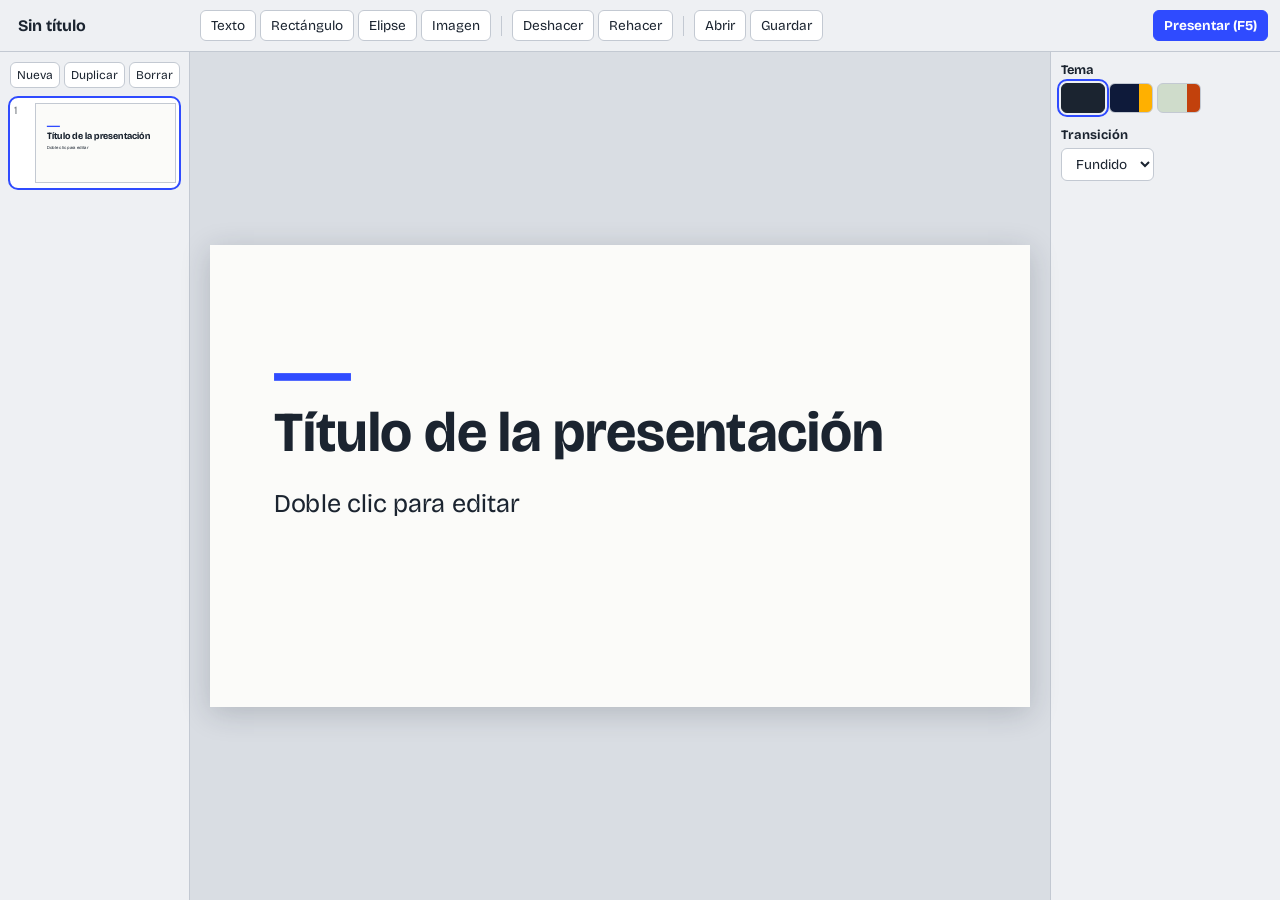
<file: index.html>
<!DOCTYPE html>
<html lang="es">
<head>
<meta charset="utf-8">
<meta name="viewport" content="width=device-width,initial-scale=1">
<title>Presentador</title>
<link rel="stylesheet" href="https://fonts.googleapis.com/css2?family=Bricolage+Grotesque:wght@400;700&display=swap">
<style>
:root{--bg:#d9dde3;--pan:#eef0f3;--ink:#1b2430;--line:#c3c9d2;--ui:#2f4bff;font-family:'Bricolage Grotesque',system-ui,sans-serif}
*{box-sizing:border-box}
html,body{height:100%;margin:0;background:var(--bg);color:var(--ink)}
body{display:grid;grid-template-rows:52px 1fr}
header{display:flex;align-items:center;gap:12px;padding:0 12px;background:var(--pan);border-bottom:1px solid var(--line)}
nav{display:flex;gap:4px;align-items:center;flex:1;overflow-x:auto}
#tit{font:inherit;font-weight:700;border:0;background:none;width:11em;padding:6px;border-radius:6px;color:inherit}
#tit:hover,#tit:focus{background:#fff}
button,select{font:inherit;font-size:.85rem;padding:6px 10px;border:1px solid var(--line);background:#fff;border-radius:6px;cursor:pointer;color:inherit;white-space:nowrap}
button:hover{border-color:var(--ui)}
:focus-visible{outline:2px solid var(--ui);outline-offset:2px}
button.on{background:var(--ink);color:#fff;border-color:var(--ink)}
.go{background:var(--ui);color:#fff;border-color:var(--ui);font-weight:700}
.sep{width:1px;height:20px;background:var(--line);margin:0 6px}
main{display:grid;grid-template-columns:190px 1fr 230px;min-height:0}
aside{background:var(--pan);overflow:auto;padding:10px}
#izq{border-right:1px solid var(--line)}
#der{border-left:1px solid var(--line)}
#acc{display:flex;gap:4px;margin-bottom:10px}
#acc button{padding:5px 6px;font-size:.75rem}
#centro{display:grid;place-items:center;padding:20px;min-width:0;min-height:0}
.lz{width:min(100%,calc((100vh - 92px)*16/9));aspect-ratio:16/9;box-shadow:0 6px 28px #1b243033}
.lz,.th{position:relative;overflow:hidden}
.capa{position:absolute;inset:0;overflow:hidden}
.mini{display:grid;grid-template-columns:18px 1fr;gap:4px;padding:6px 4px;border-radius:8px;cursor:pointer}
.mini.on{background:#fff;outline:2px solid var(--ui)}
.mini span{font-size:.7rem;opacity:.6}
.th{aspect-ratio:16/9;width:100%;pointer-events:none;box-shadow:0 0 0 1px var(--line)}
h3{font-size:.8rem;margin:14px 0 6px}
h3:first-child{margin-top:0}
.fila{display:flex;gap:4px;flex-wrap:wrap}
label{display:grid;gap:4px;font-size:.85rem;margin:8px 0}
input[type=range]{width:100%}
input[type=color]{width:100%;height:32px;padding:0;border:1px solid var(--line);border-radius:6px}
.sw{width:44px;height:30px;background:linear-gradient(90deg,var(--bg) 70%,var(--ac) 70%)}
.sw.on{outline:2px solid var(--ui);outline-offset:2px}
.stage{position:absolute;left:0;top:0;width:1280px;height:720px;transform:scale(var(--k,.3));transform-origin:0 0;color:var(--fg)}
.el{position:absolute;white-space:pre-wrap;line-height:1.2;overflow-wrap:anywhere}
.lz .el{cursor:move}
.el.txt:focus{outline:3px dashed var(--ui);cursor:text}
.el.sel{outline:3px solid var(--ui);outline-offset:4px}
.el img{width:100%;height:100%;display:block;pointer-events:none}
.mj{position:absolute;right:-18px;bottom:-18px;width:22px;height:22px;background:#fff;border:3px solid var(--ui);cursor:nwse-resize}
.gv,.gh{position:absolute;background:#ff2d78;display:none;pointer-events:none}
.gv{left:639px;top:0;width:2px;height:100%}
.gh{top:359px;left:0;height:2px;width:100%}
.cv .gv,.ch .gh{display:block}
#pres{position:fixed;inset:0;background:#000;display:grid;place-items:center;z-index:9;cursor:none}
#pres[hidden]{display:none}
#pv{position:relative;width:min(100vw,calc(100vh*16/9));aspect-ratio:16/9;overflow:hidden}
#hud{position:fixed;right:14px;bottom:10px;color:#fff9;font-size:.8rem;font-variant-numeric:tabular-nums;display:flex;gap:14px}
#barra{position:fixed;left:0;bottom:0;height:3px;background:var(--ui);transition:width .3s}
@media (max-width:900px){
  main{grid-template-columns:1fr;overflow:auto}
  #izq,#der{border:0}
  #minis{display:flex;gap:8px;overflow-x:auto}
  .mini{min-width:130px}
  #centro{order:-1}
  .lz{width:100%}
}
</style>
</head>
<body>
<header>
  <input id="tit" aria-label="Título" spellcheck="false">
  <nav>
    <button data-c="nuevoTxt">Texto</button>
    <button data-c="rect">Rectángulo</button>
    <button data-c="elip">Elipse</button>
    <button data-c="img">Imagen</button>
    <span class="sep"></span>
    <button data-c="deshacer">Deshacer</button>
    <button data-c="rehacer">Rehacer</button>
    <span class="sep"></span>
    <button data-c="abrir">Abrir</button>
    <button data-c="guardaArchivo">Guardar</button>
  </nav>
  <button class="go" data-c="presenta">Presentar (F5)</button>
</header>
<main>
  <aside id="izq">
    <div id="acc">
      <button data-c="nueva">Nueva</button>
      <button data-c="duplica">Duplicar</button>
      <button data-c="borra">Borrar</button>
    </div>
    <div id="minis"></div>
  </aside>
  <section id="centro"><div class="lz" id="lz"></div></section>
  <aside id="der"><div id="props"></div></aside>
</main>
<div id="pres" hidden>
  <div id="pv"></div>
  <div id="hud"><span id="reloj"></span><span id="cnt"></span></div>
  <div id="barra"></div>
</div>
<input type="file" id="fimg" accept="image/*" hidden>
<input type="file" id="fabr" accept=".json" hidden>
<script>
// estado global, temas y deshacer
const W = 1280, H = 720, KEY = 'presentador';
const TEMAS = {
  tinta:  { bg: '#fbfbf9', fg: '#1b2430', ac: '#2f4bff' },
  noche:  { bg: '#0e1a3a', fg: '#eef1fb', ac: '#ffb000' },
  salvia: { bg: '#cfdccb', fg: '#16301f', ac: '#c2410c' },
};
let D, LZ, CUR = 0, SEL = null, HIST = [], FUT = [];

const $ = s => document.querySelector(s);
const uid = () => Math.random().toString(36).slice(2, 8);
const diap = () => D.diaps[CUR];
const elSel = () => diap().els.find(e => e.id === SEL);
const nuevaDiap = tema => ({ id: uid(), tema: tema || 'tinta', els: [] });

const txt = (t, y, sz, peso) =>
  ({ id: uid(), t: 'txt', x: 100, y, w: 1080, txt: t, sz, peso, al: 'left', col: null });

// documento inicial
function inicio() {
  const d = nuevaDiap();
  d.els.push(
    { id: uid(), t: 'forma', forma: 'rect', x: 100, y: 200, w: 120, h: 12, fill: null },
    txt('Título de la presentación', 240, 88, 700),
    txt('Doble clic para editar', 380, 40, 400));
  return { titulo: 'Sin título', trans: 'fade', diaps: [d] };
}

// guarda copia antes de un cambio
function snap() {
  HIST.push(JSON.stringify(D));
  if (HIST.length > 60) HIST.shift();
  FUT = [];
}

function restaura(de, a) {
  if (!de.length) return;
  a.push(JSON.stringify(D));
  D = JSON.parse(de.pop());
  CUR = Math.min(CUR, D.diaps.length - 1);
  SEL = null;
  todo();
}
const deshacer = () => restaura(HIST, FUT);
const rehacer = () => restaura(FUT, HIST);

// autoguardado local
function guarda() { try { localStorage.setItem(KEY, JSON.stringify(D)); } catch (e) {} }
function carga() { try { return JSON.parse(localStorage.getItem(KEY)); } catch (e) { return null; } }
// dibuja diapositivas: editor, miniatura y presentación
const ajusta = h => {
  h.style.setProperty('--k', h.clientWidth / W);
  h.querySelectorAll('.capa').forEach(c => c.style.setProperty('--k', c.clientWidth / W));
};
const observa = h => new ResizeObserver(() => ajusta(h)).observe(h);

function pinta(d, host, ed) {
  const t = TEMAS[d.tema];
  const st = document.createElement('div');
  st.className = 'stage';
  st.style.cssText = `--fg:${t.fg};--ac:${t.ac}`;
  if (ed) st.innerHTML = '<b class="gv"></b><b class="gh"></b>';
  d.els.forEach(e => st.append(nodo(e, ed)));
  host.style.background = t.bg;
  host.replaceChildren(st);
  ajusta(host);
  return st;
}

function nodo(e, ed) {
  const n = document.createElement('div');
  n.className = 'el ' + e.t;
  n.dataset.id = e.id;
  n.style.cssText = `left:${e.x}px;top:${e.y}px;width:${e.w}px;` + (e.t === 'txt' ? '' : `height:${e.h}px;`);
  if (e.t === 'txt') {
    n.textContent = e.txt;
    Object.assign(n.style, { fontSize: e.sz + 'px', fontWeight: e.peso, textAlign: e.al, color: e.col || 'var(--fg)' });
  } else if (e.t === 'img') {
    n.innerHTML = `<img src="${e.src}" alt="">`;
  } else {
    n.style.background = e.fill || 'var(--ac)';
    if (e.forma === 'elip') n.style.borderRadius = '50%';
  }
  if (ed && e.id === SEL) {
    n.classList.add('sel');
    n.insertAdjacentHTML('beforeend', '<i class="mj"></i>');
  }
  return n;
}

const lienzo = () => pinta(diap(), LZ, true);

// arrastrar, redimensionar y alinear al centro
function down(ev) {
  const act = document.activeElement;
  if (act && act.isContentEditable) act.blur();
  const n = ev.target.closest('.el');
  if (!n) { SEL = null; return todo(); }
  if (n.isContentEditable) return;
  const id = n.dataset.id, mj = ev.target.classList.contains('mj');
  if (SEL !== id) { SEL = id; lienzo(); props(); }
  const e = elSel(), nn = LZ.querySelector(`[data-id="${id}"]`), st = nn.parentNode;
  const k = LZ.clientWidth / W, x0 = ev.clientX, y0 = ev.clientY, o = { ...e };
  let mv = false;
  const mueve = m => {
    if (!mv) { snap(); mv = true; }
    const dx = (m.clientX - x0) / k, dy = (m.clientY - y0) / k;
    if (mj) {
      e.w = Math.max(40, Math.round(o.w + dx));
      if (e.t !== 'txt') e.h = Math.max(40, Math.round(o.h + dy));
    } else {
      e.x = Math.round(o.x + dx);
      e.y = Math.round(o.y + dy);
    }
    const cv = !mj && Math.abs(e.x + nn.offsetWidth / 2 - W / 2) < 8;
    const ch = !mj && Math.abs(e.y + nn.offsetHeight / 2 - H / 2) < 8;
    if (cv) e.x = Math.round(W / 2 - nn.offsetWidth / 2);
    if (ch) e.y = Math.round(H / 2 - nn.offsetHeight / 2);
    st.classList.toggle('cv', cv);
    st.classList.toggle('ch', ch);
    Object.assign(nn.style, { left: e.x + 'px', top: e.y + 'px', width: e.w + 'px' });
    if (e.t !== 'txt') nn.style.height = e.h + 'px';
  };
  const fin = () => {
    removeEventListener('pointermove', mueve);
    removeEventListener('pointerup', fin);
    if (mv) todo();
  };
  addEventListener('pointermove', mueve);
  addEventListener('pointerup', fin);
}

// editar texto con doble clic
function edita(ev) {
  const n = ev.target.closest('.el.txt');
  if (!n) return;
  n.querySelector('.mj')?.remove();
  try { n.contentEditable = 'plaintext-only'; } catch (x) { n.contentEditable = 'true'; }
  n.focus();
  n.onkeydown = k => k.key === 'Escape' && n.blur();
  n.onblur = () => {
    const e = diap().els.find(x => x.id === n.dataset.id), v = n.innerText.replace(/\n$/, '');
    if (e && v !== e.txt) { snap(); e.txt = v; }
    todo();
  };
}
// lista de miniaturas y operaciones sobre diapositivas
function minis() {
  const L = $('#minis');
  L.replaceChildren();
  D.diaps.forEach((d, i) => {
    const m = document.createElement('div');
    m.className = 'mini' + (i === CUR ? ' on' : '');
    m.draggable = true;
    m.innerHTML = `<span>${i + 1}</span><div class="th"></div>`;
    L.append(m);
    pinta(d, m.querySelector('.th'), false);
    m.onclick = () => { CUR = i; SEL = null; todo(); };
    m.ondragstart = e => e.dataTransfer.setData('text', i);
    m.ondragover = e => e.preventDefault();
    m.ondrop = e => muevDiap(+e.dataTransfer.getData('text'), i);
  });
}

function muevDiap(a, b) {
  if (a === b) return;
  snap();
  D.diaps.splice(b, 0, D.diaps.splice(a, 1)[0]);
  CUR = b;
  todo();
}

function nueva() {
  snap();
  D.diaps.splice(++CUR, 0, nuevaDiap(D.diaps[CUR - 1].tema));
  SEL = null;
  todo();
}

function duplica() {
  snap();
  const c = JSON.parse(JSON.stringify(diap()));
  c.id = uid();
  c.els.forEach(e => e.id = uid());
  D.diaps.splice(++CUR, 0, c);
  SEL = null;
  todo();
}

function borra() {
  if (D.diaps.length < 2) return;
  snap();
  D.diaps.splice(CUR, 1);
  CUR = Math.min(CUR, D.diaps.length - 1);
  SEL = null;
  todo();
}
// crea elementos en la diapositiva actual
function mete(e) {
  snap();
  e.id = uid();
  diap().els.push(e);
  SEL = e.id;
  todo();
}

const nuevoTxt = () =>
  mete({ t: 'txt', x: 140, y: 280, w: 700, txt: 'Nuevo texto', sz: 48, peso: 400, al: 'left', col: null });

const nuevaForma = f =>
  mete({ t: 'forma', forma: f, x: 480, y: 210, w: 320, h: f === 'elip' ? 320 : 200, fill: null });

// reduce la imagen para que quepa en el autoguardado
function nuevaImg(file) {
  const r = new FileReader();
  r.onload = () => {
    const im = new Image();
    im.onload = () => {
      const m = Math.min(1, 1200 / im.width), c = document.createElement('canvas');
      c.width = im.width * m;
      c.height = im.height * m;
      c.getContext('2d').drawImage(im, 0, 0, c.width, c.height);
      const w = Math.min(640, c.width), h = w * c.height / c.width;
      mete({ t: 'img', src: c.toDataURL('image/webp', .85), x: (W - w) / 2, y: (H - h) / 2, w, h });
    };
    im.src = r.result;
  };
  r.readAsDataURL(file);
}
// panel de propiedades y acciones sobre el elemento
const OBJ = o => ({ e: elSel(), s: diap(), d: D })[o];
const TRANS_NOM = [['fade', 'Fundido'], ['slide', 'Deslizar'], ['zoom', 'Zoom']];
const AL_NOM = { left: 'Izq', center: 'Centro', right: 'Der' };
const btn = (o, k, v, t, on) =>
  `<button data-o="${o}" data-k="${k}" data-v="${v}"${on ? ' class="on"' : ''}>${t}</button>`;

function props() {
  const e = elSel();
  $('#props').innerHTML = e ? panelEl(e) : panelDiap();
}

function panelDiap() {
  const sw = Object.keys(TEMAS).map(k =>
    `<button class="sw${diap().tema === k ? ' on' : ''}" data-o="s" data-k="tema" data-v="${k}" title="${k}"
      style="--bg:${TEMAS[k].bg};--ac:${TEMAS[k].ac}"></button>`).join('');
  const op = TRANS_NOM.map(([v, n]) => `<option value="${v}"${D.trans === v ? ' selected' : ''}>${n}</option>`).join('');
  return `<h3>Tema</h3><div class="fila">${sw}</div>
    <h3>Transición</h3><select data-o="d" data-k="trans">${op}</select>`;
}

function panelEl(e) {
  const tema = TEMAS[diap().tema];
  const color = (k, n, v) => `<label>${n}<input type="color" data-o="e" data-k="${k}" value="${v}"></label>`;
  let h = `<h3>${{ txt: 'Texto', img: 'Imagen', forma: 'Forma' }[e.t]}</h3>`;
  if (e.t === 'txt') {
    h += `<label>Tamaño<input type="range" data-o="e" data-k="sz" min="16" max="200" value="${e.sz}"></label>
      <div class="fila">${btn('e', 'peso', 400, 'Normal', e.peso == 400)}${btn('e', 'peso', 700, 'Negrita', e.peso == 700)}</div>
      <div class="fila" style="margin-top:6px">${Object.keys(AL_NOM).map(a => btn('e', 'al', a, AL_NOM[a], e.al === a)).join('')}</div>`
      + color('col', 'Color', e.col || tema.fg);
  }
  if (e.t === 'forma') h += color('fill', 'Relleno', e.fill || tema.ac);
  const acc = [['frente', 'Al frente'], ['fondo', 'Al fondo'], ['dup', 'Duplicar'], ['del', 'Borrar']];
  return h + '<h3>Orden</h3><div class="fila">' + acc.map(([a, t]) => `<button data-a="${a}">${t}</button>`).join('') + '</div>';
}

// cambios con deslizador y color: una sola copia por interacción
let TX = false;
function entrada(ev) {
  const t = ev.target, o = OBJ(t.dataset.o);
  if (!o || !t.dataset.k) return;
  if (!TX) { snap(); TX = true; }
  o[t.dataset.k] = t.type === 'range' ? +t.value : t.value;
  lienzo();
}
const cambio = () => { TX = false; todo(); };

function clic(ev) {
  const b = ev.target.closest('button');
  if (!b) return;
  const d = b.dataset;
  if (d.a) return ACC[d.a]();
  snap();
  OBJ(d.o)[d.k] = isNaN(d.v) ? d.v : +d.v;
  todo();
}

// reordena capas
function capa(fn) {
  const e = elSel();
  if (!e) return;
  snap();
  const a = diap().els;
  a.splice(a.indexOf(e), 1);
  fn(a, e);
  todo();
}

const ACC = {
  frente: () => capa((a, e) => a.push(e)),
  fondo: () => capa((a, e) => a.unshift(e)),
  dup() {
    const e = elSel();
    if (!e) return;
    snap();
    const c = { ...e, id: uid(), x: e.x + 30, y: e.y + 30 };
    diap().els.push(c);
    SEL = c.id;
    todo();
  },
  del() {
    if (!elSel()) return;
    snap();
    diap().els = diap().els.filter(e => e.id !== SEL);
    SEL = null;
    todo();
  },
};
// modo presentación
const TRANS = {
  fade: () => [{ opacity: 0 }, { opacity: 1 }],
  slide: d => [{ transform: `translateX(${d * 100}%)` }, { transform: 'none' }],
  zoom: () => [{ opacity: 0, transform: 'scale(.92)' }, { opacity: 1, transform: 'none' }],
};
let PI = 0, T0 = 0, TM = 0;

// muestra la diapositiva i; dir = -1, 0 o 1
function va(i, dir) {
  PI = Math.max(0, Math.min(D.diaps.length - 1, i));
  const host = $('#pv'), c = document.createElement('div');
  c.className = 'capa';
  host.append(c);
  pinta(D.diaps[PI], c, false);
  const rapido = matchMedia('(prefers-reduced-motion: reduce)').matches;
  c.animate((TRANS[D.trans] || TRANS.fade)(dir), { duration: rapido ? 0 : 380, easing: 'ease-out' })
    .onfinish = () => [...host.children].forEach(x => x !== c && x.remove());
  $('#cnt').textContent = `${PI + 1} / ${D.diaps.length}`;
  $('#barra').style.width = (PI + 1) / D.diaps.length * 100 + '%';
}

function reloj() {
  const s = Math.floor((Date.now() - T0) / 1000), p = n => String(n).padStart(2, '0');
  $('#reloj').textContent = p(Math.floor(s / 60)) + ':' + p(s % 60);
}

function presenta() {
  $('#pres').hidden = false;
  $('#pv').replaceChildren();
  T0 = Date.now();
  reloj();
  TM = setInterval(reloj, 1000);
  document.documentElement.requestFullscreen?.().catch(() => {});
  va(CUR, 0);
}

function sale() {
  if ($('#pres').hidden) return;
  $('#pres').hidden = true;
  clearInterval(TM);
  if (document.fullscreenElement) document.exitFullscreen();
  CUR = PI;
  SEL = null;
  todo();
}

function tecPres(ev) {
  const k = ev.key;
  if ([' ', 'ArrowRight', 'PageDown', 'Enter'].includes(k)) va(PI + 1, 1);
  else if (['ArrowLeft', 'PageUp', 'Backspace'].includes(k)) va(PI - 1, -1);
  else if (k === 'Escape') sale();
  else return;
  ev.preventDefault();
}
// guardar y abrir presentaciones .json
function guardaArchivo() {
  const a = document.createElement('a');
  a.href = URL.createObjectURL(new Blob([JSON.stringify(D)], { type: 'application/json' }));
  a.download = (D.titulo || 'presentacion') + '.json';
  a.click();
  URL.revokeObjectURL(a.href);
}

function abreArchivo(f) {
  f.text().then(t => {
    try {
      const n = JSON.parse(t);
      if (!Array.isArray(n.diaps) || !n.diaps.length) throw 0;
      snap();
      D = n;
      CUR = 0;
      SEL = null;
      todo();
    } catch (e) { alert('Archivo no válido'); }
  });
}
// arranque, comandos y atajos
function todo() {
  lienzo();
  minis();
  props();
  $('#tit').value = D.titulo;
  guarda();
}

const CMD = {
  nuevoTxt, deshacer, rehacer, presenta, guardaArchivo, nueva, duplica, borra,
  rect: () => nuevaForma('rect'),
  elip: () => nuevaForma('elip'),
  img: () => $('#fimg').click(),
  abrir: () => $('#fabr').click(),
};

function atajos(ev) {
  if (!$('#pres').hidden) return tecPres(ev);
  const t = ev.target, c = ev.ctrlKey || ev.metaKey, k = ev.key.toLowerCase();
  if (t.isContentEditable || /INPUT|SELECT/.test(t.tagName)) return;
  if (c && k === 'z') ev.shiftKey ? rehacer() : deshacer();
  else if (c && k === 'y') rehacer();
  else if (c && k === 'd') ACC.dup();
  else if (k === 'delete' || k === 'backspace') ACC.del();
  else if (k === 'f5') presenta();
  else return;
  ev.preventDefault();
}

D = carga() || inicio();
LZ = $('#lz');
observa(LZ);
observa($('#pv'));
LZ.onpointerdown = down;
LZ.ondblclick = edita;
$('#props').oninput = entrada;
$('#props').onchange = cambio;
$('#props').onclick = clic;
$('#tit').oninput = e => { D.titulo = e.target.value; guarda(); };
$('#pres').onclick = () => va(PI + 1, 1);
$('#fimg').onchange = e => { e.target.files[0] && nuevaImg(e.target.files[0]); e.target.value = ''; };
$('#fabr').onchange = e => { e.target.files[0] && abreArchivo(e.target.files[0]); e.target.value = ''; };
document.addEventListener('click', e => { const c = e.target.closest('[data-c]'); if (c) CMD[c.dataset.c](); });
document.addEventListener('keydown', atajos);
document.addEventListener('fullscreenchange', () => document.fullscreenElement || sale());
todo();
</script>
</body>
</html>
</file>
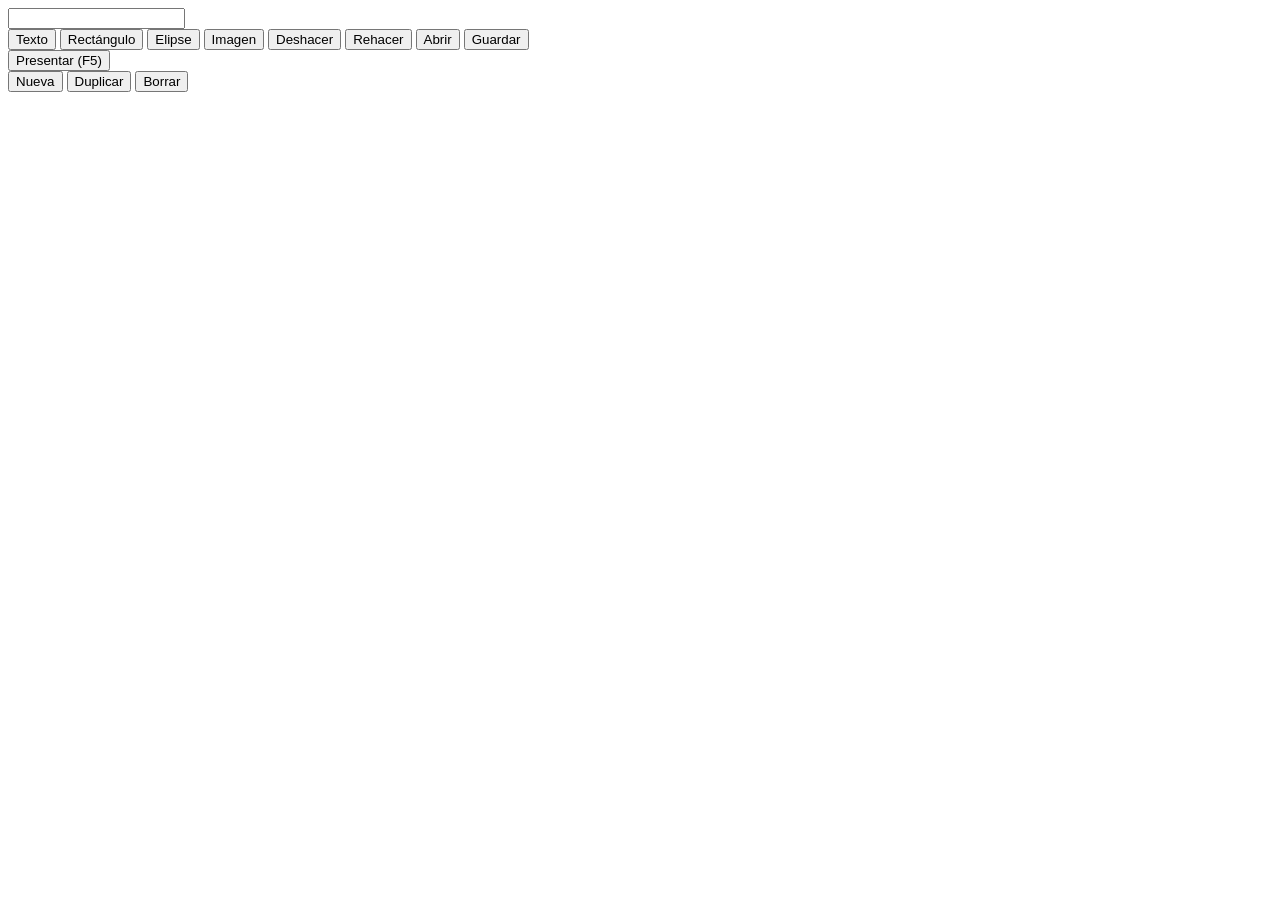
<file: src/index.html>
<!DOCTYPE html>
<html lang="es">
<head>
<meta charset="utf-8">
<meta name="viewport" content="width=device-width,initial-scale=1">
<title>Presentador</title>
<link rel="stylesheet" href="https://fonts.googleapis.com/css2?family=Bricolage+Grotesque:wght@400;700&display=swap">
<style>
<!--CSS-->
</style>
</head>
<body>
<header>
  <input id="tit" aria-label="Título" spellcheck="false">
  <nav>
    <button data-c="nuevoTxt">Texto</button>
    <button data-c="rect">Rectángulo</button>
    <button data-c="elip">Elipse</button>
    <button data-c="img">Imagen</button>
    <span class="sep"></span>
    <button data-c="deshacer">Deshacer</button>
    <button data-c="rehacer">Rehacer</button>
    <span class="sep"></span>
    <button data-c="abrir">Abrir</button>
    <button data-c="guardaArchivo">Guardar</button>
  </nav>
  <button class="go" data-c="presenta">Presentar (F5)</button>
</header>
<main>
  <aside id="izq">
    <div id="acc">
      <button data-c="nueva">Nueva</button>
      <button data-c="duplica">Duplicar</button>
      <button data-c="borra">Borrar</button>
    </div>
    <div id="minis"></div>
  </aside>
  <section id="centro"><div class="lz" id="lz"></div></section>
  <aside id="der"><div id="props"></div></aside>
</main>
<div id="pres" hidden>
  <div id="pv"></div>
  <div id="hud"><span id="reloj"></span><span id="cnt"></span></div>
  <div id="barra"></div>
</div>
<input type="file" id="fimg" accept="image/*" hidden>
<input type="file" id="fabr" accept=".json" hidden>
<script>
<!--JS-->
</script>
</body>
</html>
</file>
